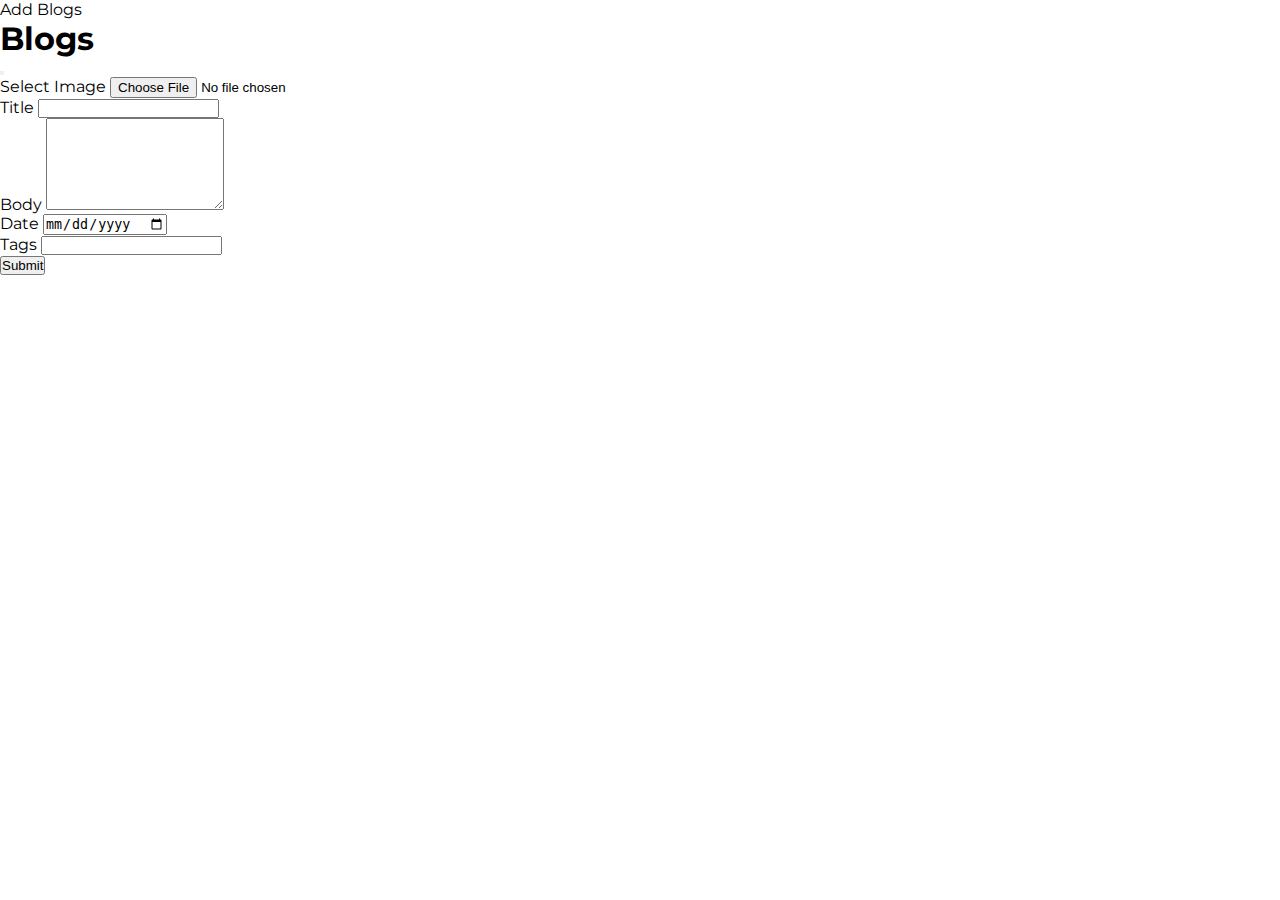
<file: frontend/index.html>
<!DOCTYPE html>
<html lang="en">

<head>
    <meta charset="UTF-8">
    <meta http-equiv="X-UA-Compatible" content="IE=edge">
    <meta name="viewport" content="width=device-width, initial-scale=1.0">
    <!-- Bootstrap CSS -->
    <link href="https://cdn.jsdelivr.net/npm/bootstrap@5.0.2/dist/css/bootstrap.min.css" rel="stylesheet"
        integrity="sha384-EVSTQN3/azprG1Anm3QDgpJLIm9Nao0Yz1ztcQTwFspd3yD65VohhpuuCOmLASjC" crossorigin="anonymous">

    <link rel="stylesheet" href="style.css">
    <title>Blogs</title>
</head>

<body>

    <section class="py-5">
        <div class="container">
            <div class="row">
                <div class="col-12 col-md-12 col-sm-12 text-end">
                    <a class="btn btn-success" data-bs-toggle="modal" data-bs-target="#exampleModal">Add Blogs</a>
                </div>
                <div class="col-12 col-md-12 col-sm-12 text-center">
                    <h1>Blogs</h1>
                </div>
            </div>
            <div class="row" id="showBlogs">

            </div>
        </div>
    </section>

    <!-- Modal -->
    <div class="modal fade" id="exampleModal" tabindex="-1" aria-labelledby="exampleModalLabel" aria-hidden="true">
        <div class="modal-dialog modal-xl">
            <div class="modal-content">
                <div class="modal-header">
                    <!-- <h5 class="modal-title" id="exampleModalLabel">Modal title</h5> -->
                    <button type="button" class="btn-close" data-bs-dismiss="modal" aria-label="Close"></button>
                </div>
                <div class="modal-body">
                    <form enctype="multipart/form-data" id="myBlog">
                        <div class="mb-3">
                            <label for="Image" class="form-label">Select Image</label>
                            <input type="file" class="form-control" name="bimage">
                        </div>
                        <div class="mb-3">
                            <label for="exampleInputTitle" class="form-label">Title</label>
                            <input type="text" class="form-control" id="exampleInputTitle" name="title">
                        </div>
                        <div class="mb-3">
                            <label for="exampleFormControlTextarea1" class="form-label">Body</label>
                            <textarea class="form-control" id="exampleFormControlTextarea1" rows="6" name="body"></textarea>
                        </div>
                        <div class="row mb-3">
                            <div class="col-md-6 col-sm-12">
                                <label for="exampleInputDate" class="form-label">Date</label>
                                <input type="date" class="form-control" id="exampleInputDate" name="date">
                            </div>
                            <div class="col-md-6 col-sm-12">
                                <label for="exampleInputTags" class="form-label">Tags</label>
                                <input type="text" class="form-control" id="exampleInputTags" name="tags"> 
                            </div>
                        </div>
                        <button type="submit" id="submit" class="btn btn-primary">Submit</button>
                    </form>
                </div>
            </div>
        </div>
    </div>
    <!-- Option 1: Bootstrap Bundle with Popper -->
    <script src="https://cdnjs.cloudflare.com/ajax/libs/jquery/3.6.0/jquery.min.js" integrity="sha512-894YE6QWD5I59HgZOGReFYm4dnWc1Qt5NtvYSaNcOP+u1T9qYdvdihz0PPSiiqn/+/3e7Jo4EaG7TubfWGUrMQ==" crossorigin="anonymous" referrerpolicy="no-referrer"></script>
    <script src="https://cdn.jsdelivr.net/npm/bootstrap@5.0.2/dist/js/bootstrap.bundle.min.js"
        integrity="sha384-MrcW6ZMFYlzcLA8Nl+NtUVF0sA7MsXsP1UyJoMp4YLEuNSfAP+JcXn/tWtIaxVXM"
        crossorigin="anonymous"></script>
    <script src="main.js"></script>
</body>

</html>
</file>
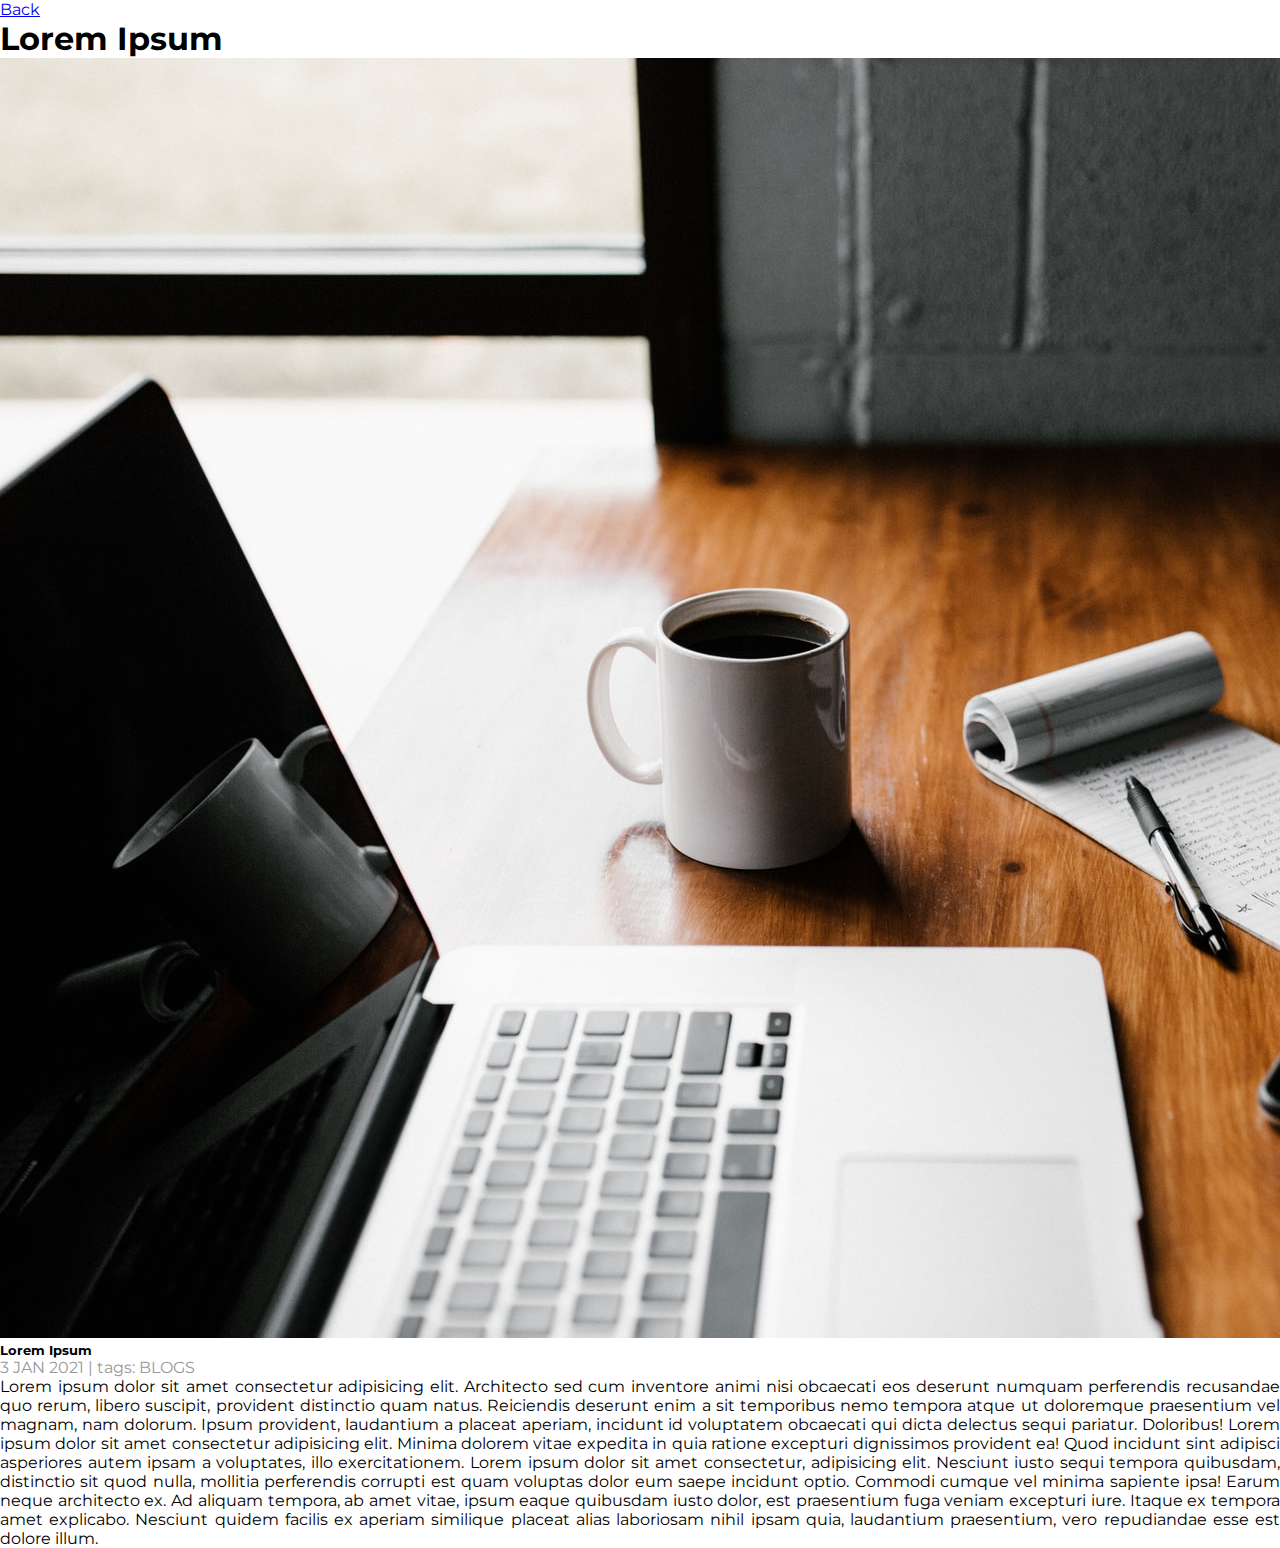
<file: frontend/blog-details.html>
<!DOCTYPE html>
<html lang="en">

<head>
    <meta charset="UTF-8">
    <meta http-equiv="X-UA-Compatible" content="IE=edge">
    <meta name="viewport" content="width=device-width, initial-scale=1.0">
    <!-- Bootstrap CSS -->
    <link href="https://cdn.jsdelivr.net/npm/bootstrap@5.0.2/dist/css/bootstrap.min.css" rel="stylesheet"
        integrity="sha384-EVSTQN3/azprG1Anm3QDgpJLIm9Nao0Yz1ztcQTwFspd3yD65VohhpuuCOmLASjC" crossorigin="anonymous">

    <link rel="stylesheet" href="style.css">
    <title>Blog</title>
</head>

<body>

    <section class="py-5">
        <div class="container">
            <div class="row">
                <div class="col-12 col-md-12 col-sm-12 text-left">
                    <a href="/frontend/index.html" class="btn btn-secondary">Back</a>
                </div>
                <div class="col-12 col-md-12 col-sm-12 text-center">
                    <h1>Lorem Ipsum</h1>
                </div>
            </div>
            <div class="row">
                <div class="col-12 col-md-12 col-sm-12">
                    <div class="card">
                        <img src="../img/blog_sample.jpg" class="card-img-top" alt="Blog Image">
                    </div>
                    <h5 class="py-3">
                        Lorem Ipsum
                    </h5>
                    <span class="b-d-date-tags"> 3 JAN 2021 | tags: BLOGS </span>
                    <p class="py-3" style="text-align: justify;">
                        Lorem ipsum dolor sit amet consectetur adipisicing elit. Architecto sed cum inventore animi nisi
                        obcaecati eos deserunt numquam perferendis recusandae quo rerum, libero suscipit, provident
                        distinctio quam natus. Reiciendis deserunt enim a sit temporibus nemo tempora atque ut
                        doloremque praesentium vel magnam, nam dolorum. Ipsum provident, laudantium a placeat aperiam,
                        incidunt id voluptatem obcaecati qui dicta delectus sequi pariatur. Doloribus!
                        Lorem ipsum dolor sit amet consectetur adipisicing elit. Minima dolorem vitae expedita in quia
                        ratione excepturi dignissimos provident ea! Quod incidunt sint adipisci asperiores autem ipsam a
                        voluptates, illo exercitationem.
                        Lorem ipsum dolor sit amet consectetur, adipisicing elit. Nesciunt iusto sequi tempora
                        quibusdam, distinctio sit quod nulla, mollitia perferendis corrupti est quam voluptas dolor eum
                        saepe incidunt optio. Commodi cumque vel minima sapiente ipsa! Earum neque architecto ex. Ad
                        aliquam tempora, ab amet vitae, ipsum eaque quibusdam iusto dolor, est praesentium fuga veniam
                        excepturi iure. Itaque ex tempora amet explicabo. Nesciunt quidem facilis ex aperiam similique
                        placeat alias laboriosam nihil ipsam quia, laudantium praesentium, vero repudiandae esse est
                        dolore illum.
                    </p>
                </div>
            </div>
        </div>
    </section>
    <!-- Option 1: Bootstrap Bundle with Popper -->
    <script src="https://cdn.jsdelivr.net/npm/bootstrap@5.0.2/dist/js/bootstrap.bundle.min.js"
        integrity="sha384-MrcW6ZMFYlzcLA8Nl+NtUVF0sA7MsXsP1UyJoMp4YLEuNSfAP+JcXn/tWtIaxVXM"
        crossorigin="anonymous"></script>
</body>

</html>
</file>
<file: frontend/style.css>
@import url("https://fonts.googleapis.com/css2?family=Montserrat:ital,wght@0,200;0,300;0,400;0,500;0,600;0,700;0,800;1,400&display=swap");

* {
    margin: 0;
    padding: 0;
}

html {
    scroll-behavior: smooth;
    overflow-x: hidden;
}

body {
    font-family: "Montserrat", sans-serif;
    overflow-x: hidden;
}
span.c-date {
    background-color: #84a9ca;
    /* bottom: 41px; */
    top: 198px;
    position: absolute;
    width: 31%;
    left: 0px;
    padding: 5px;
}
span.b-d-date-tags {
    color: #999;
}
</file>
